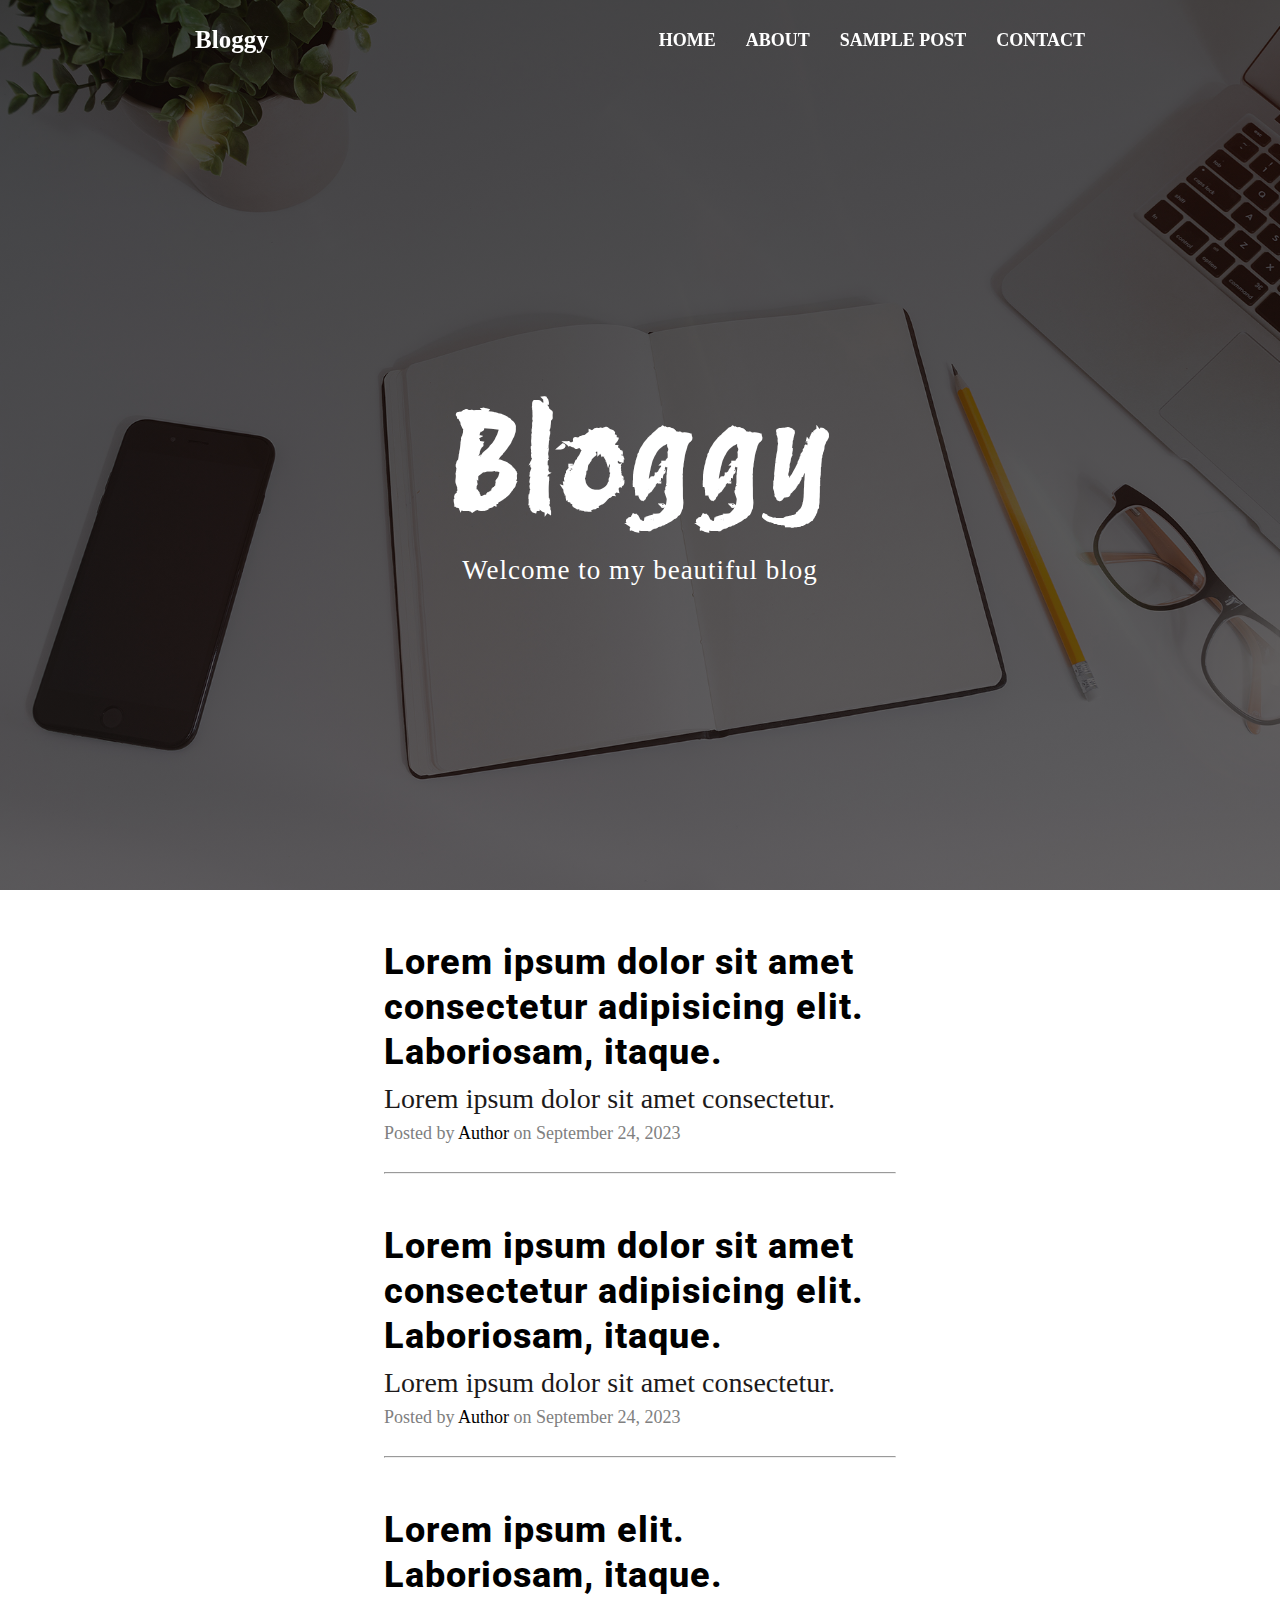
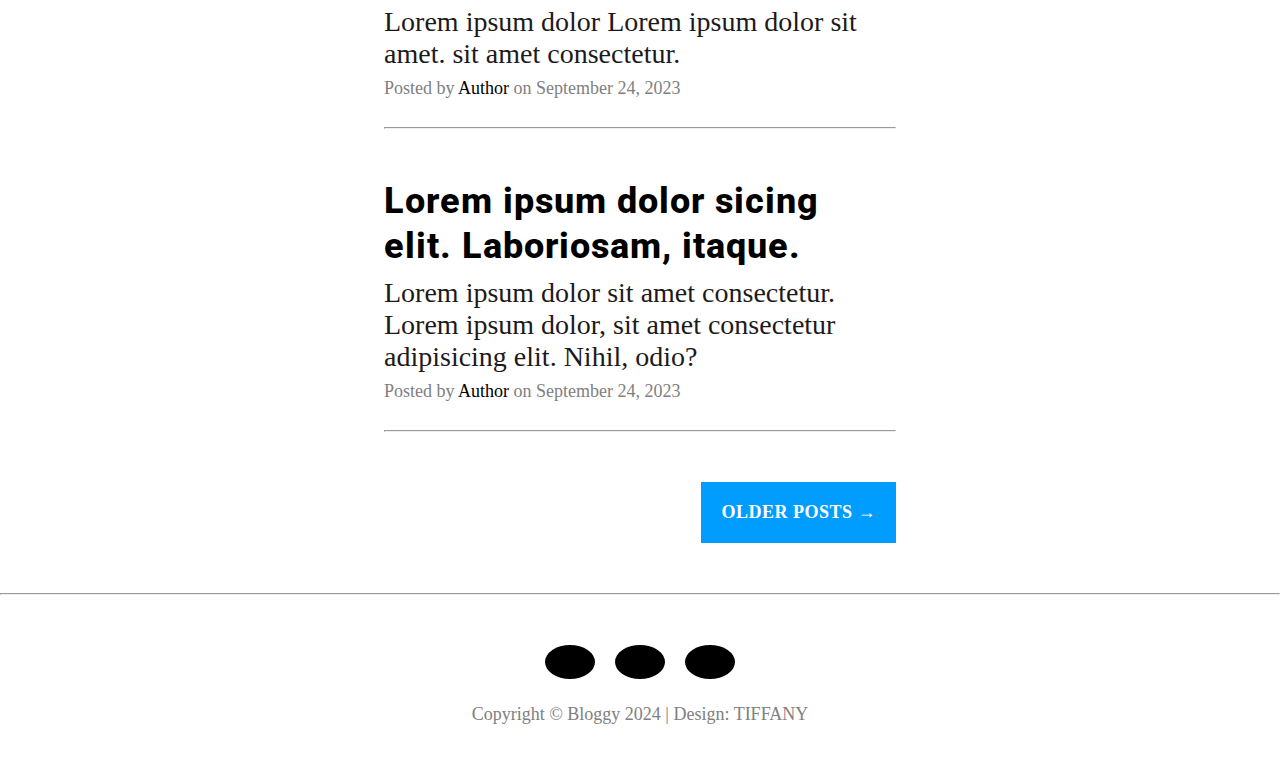
<file: index.html>
<!DOCTYPE html>
<html lang="fr">

<head>
    <meta charset="UTF-8">
    <meta name="viewport" content="width=device-width, initial-scale=1.0">
    <title>Bloggy - Acceuil</title>
    <link rel="stylesheet" href="./assets/css/style.css">

  <!-- Google Fonts -->
  <link rel="preconnect" href="https://fonts.googleapis.com">
  <link rel="preconnect" href="https://fonts.gstatic.com" crossorigin>
  <link href="https://fonts.googleapis.com/css2?family=Protest+Revolution&family=Roboto:wght@900&display=swap"
       rel="stylesheet"> 

  <!-- Font Awesome -->
  <link rel="stylesheet" href="https://cdnjs.cloudflare.com/ajax/libs/font-awesome/6.5.1/css/all.min.css"
      integrity="sha512-DTOQO9RWCH3ppGqcWaEA1BIZOC6xxalwEsw9c2QQeAIftl+Vegovlnee1c9QX4TctnWMn13TZye+giMm8e2LwA=="
      crossorigin="anonymous" referrerpolicy="no-referrer" />

<body>
    <!-- HEADER -->
    <header class="home-header">
        <div class="navigation">
            <a href="./index.html" class="logo">Bloggy</a>

            <nav>
                <label for="mobile">Menu &nbsp;<i class="fa fa-bars"></i></label>
                <input type="checkbox" id="mobile">

                <ul class="mobile-menu">
                    <li><a href="./index.html">Home</a></li>
                    <li><a href="./about.html">About</a></li>
                    <li><a href="./sample-post.html">Sample Post</a></li>
                    <li><a href="./contact.html">Contact</a></li>
                </ul>
            </nav>
        </div>

        <div class="banner">
            <h1>Bloggy</h1>
            <p>Welcome to my beautiful blog</p>
        </div>
    </header>
    <!-- FIN HEADER -->


    <!-- MAIN -->
    <main>
        <section>
            <div class="container">
                <!-- Post -->
                <div class="post">
                    <a href="./sample-post.html">
                        <h2>Lorem ipsum dolor sit amet consectetur adipisicing elit. Laboriosam, itaque.</h2>
                    </a>
                    <h3>Lorem ipsum dolor sit amet consectetur.</h3>
                    <p>Posted by <a href="">Author</a> on September 24, 2023</p>
                    <hr>
                </div>
                <!-- Fin Post -->

                <!-- Post -->
                <div class="post">
                    <a href="./sample-post.html">
                        <h2>Lorem ipsum dolor sit amet consectetur adipisicing elit. Laboriosam, itaque.</h2>
                    </a>
                    <h3>Lorem ipsum dolor sit amet consectetur.</h3>
                    <p>Posted by <a href="">Author</a> on September 24, 2023</p>
                    <hr>
                </div>
                <!-- Fin Post -->

                <!-- Post -->
                <div class="post">
                    <a href="./sample-post.html">
                        <h2>Lorem ipsum elit. Laboriosam, itaque.</h2>
                    </a>
                    <h3>Lorem ipsum dolor Lorem ipsum dolor sit amet. sit amet consectetur.</h3>
                    <p>Posted by <a href="">Author</a> on September 24, 2023</p>
                    <hr>
                </div>
                <!-- Fin Post -->

                <!-- Post -->
                <div class="post">
                    <a href="./sample-post.html">
                        <h2>Lorem ipsum dolor sicing elit. Laboriosam, itaque.</h2>
                    </a>
                    <h3>Lorem ipsum dolor sit amet consectetur. Lorem ipsum dolor, sit amet consectetur adipisicing elit. Nihil, odio?</h3>
                    <p>Posted by <a href="">Author</a> on September 24, 2023</p>
                    <hr>
                </div>
                <!-- Fin Post -->

                <!-- Button -->
                <div class="button-container">
                    <a href="" class="post-button">Older posts &rarr;</a>
                </div>
            </div>
            <hr>
        </section>
    </main>
    <!-- FIN MAIN -->


    <!-- FOOTER -->
    <footer>
        <div>
            <ul>
                <li><a href=""><i class="fa-brands fa-linkedin"></i></a></li>
                <li><a href=""><i class="fa-brands fa-linkedin"></i></a></li>
                <li><a href=""><i class="fa-brands fa-linkedin"></i></a></li>
            </ul>
            <p>Copyright &copy; Bloggy 2024 | Design: TIFFANY</p>
        </div>
    </footer>
    <!-- FIN FOOTER -->

</body>

</html>
</file>
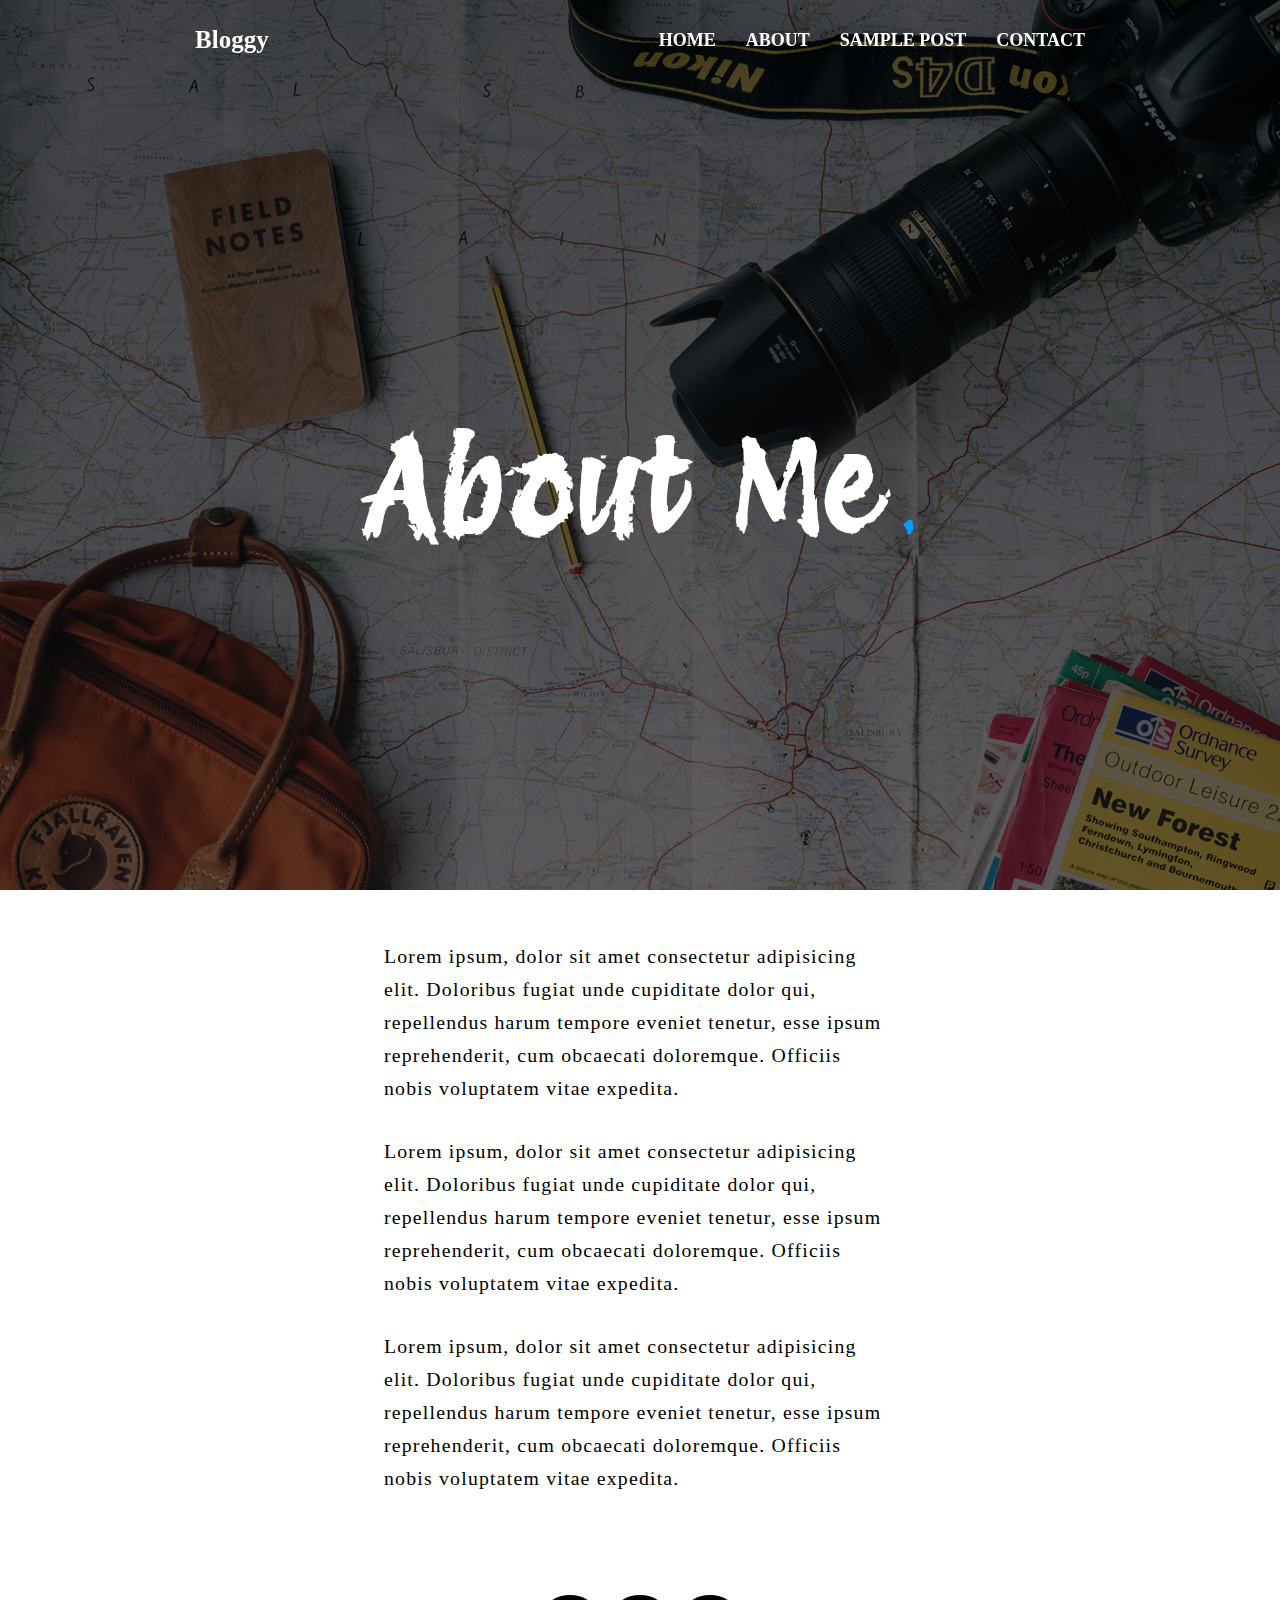
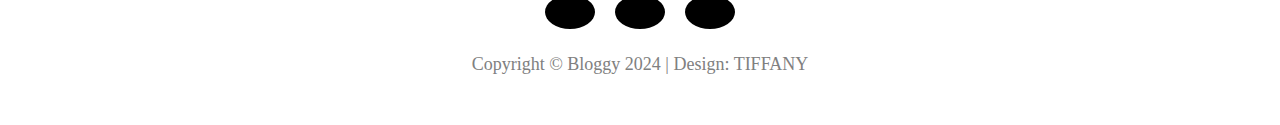
<file: about.html>
<!DOCTYPE html>
<html lang="fr">

<head>
    <meta charset="UTF-8">
    <meta name="viewport" content="width=device-width, initial-scale=1.0">
    <title>Bloggy - About</title>
    <link rel="stylesheet" href="./assets/css/style.css">
    <!-- Google Fonts -->
    <link rel="preconnect" href="https://fonts.googleapis.com">
    <link rel="preconnect" href="https://fonts.gstatic.com" crossorigin>
    <link href="https://fonts.googleapis.com/css2?family=Protest+Revolution&family=Roboto:wght@900&display=swap"
         rel="stylesheet"> 

    <!-- Font Awesome -->
    <link rel="stylesheet" href="https://cdnjs.cloudflare.com/ajax/libs/font-awesome/6.5.1/css/all.min.css"
        integrity="sha512-DTOQO9RWCH3ppGqcWaEA1BIZOC6xxalwEsw9c2QQeAIftl+Vegovlnee1c9QX4TctnWMn13TZye+giMm8e2LwA=="
        crossorigin="anonymous" referrerpolicy="no-referrer" />

<body>
    <!-- HEADER -->
    <header class="about-header">
        <div class="navigation">
            <a href="./index.html" class="logo">Bloggy</a>

            <nav>
                <label for="mobile">Menu</label>
                <input type="checkbox" id="mobile">

                <ul class="mobile-menu">
                    <li><a href="./index.html">Home</a></li>
                    <li><a href="./about.html">About</a></li>
                    <li><a href="./sample-post.html">Sample Post</a></li>
                    <li><a href="./contact.html">Contact</a></li>
                </ul>
            </nav>
        </div>

        <div class="banner">
            <h1>About Me<span class="about-title">.</span></h1>
            <!-- <p>Welcome to my beautiful blog</p> -->
        </div>
    </header>
    <!-- FIN HEADER -->


    <!-- MAIN -->
    <main>
        <section>
            <div class="container about-container">
                <p>Lorem ipsum, dolor sit amet consectetur adipisicing elit. Doloribus fugiat unde cupiditate dolor qui,
                    repellendus harum tempore eveniet tenetur, esse ipsum reprehenderit, cum obcaecati doloremque.
                    Officiis nobis voluptatem vitae expedita.</p>
                <p>Lorem ipsum, dolor sit amet consectetur adipisicing elit. Doloribus fugiat unde cupiditate dolor qui,
                    repellendus harum tempore eveniet tenetur, esse ipsum reprehenderit, cum obcaecati doloremque.
                    Officiis nobis voluptatem vitae expedita.</p>
                <p>Lorem ipsum, dolor sit amet consectetur adipisicing elit. Doloribus fugiat unde cupiditate dolor qui,
                    repellendus harum tempore eveniet tenetur, esse ipsum reprehenderit, cum obcaecati doloremque.
                    Officiis nobis voluptatem vitae expedita.</p>
            </div>
        </section>
    </main>
    <!-- FIN MAIN -->


     <!-- FOOTER -->
     <footer>
        <div>
            <ul>
                <li><a href=""><i class="fa-brands fa-linkedin"></i></a></li>
                <li><a href=""><i class="fa-brands fa-linkedin"></i></a></li>
                <li><a href=""><i class="fa-brands fa-linkedin"></i></a></li>
            </ul>
            <p>Copyright &copy; Bloggy 2024 | Design: TIFFANY</p>
        </div>
    </footer>
    <!-- FIN FOOTER -->

</body>

</html>
</file>
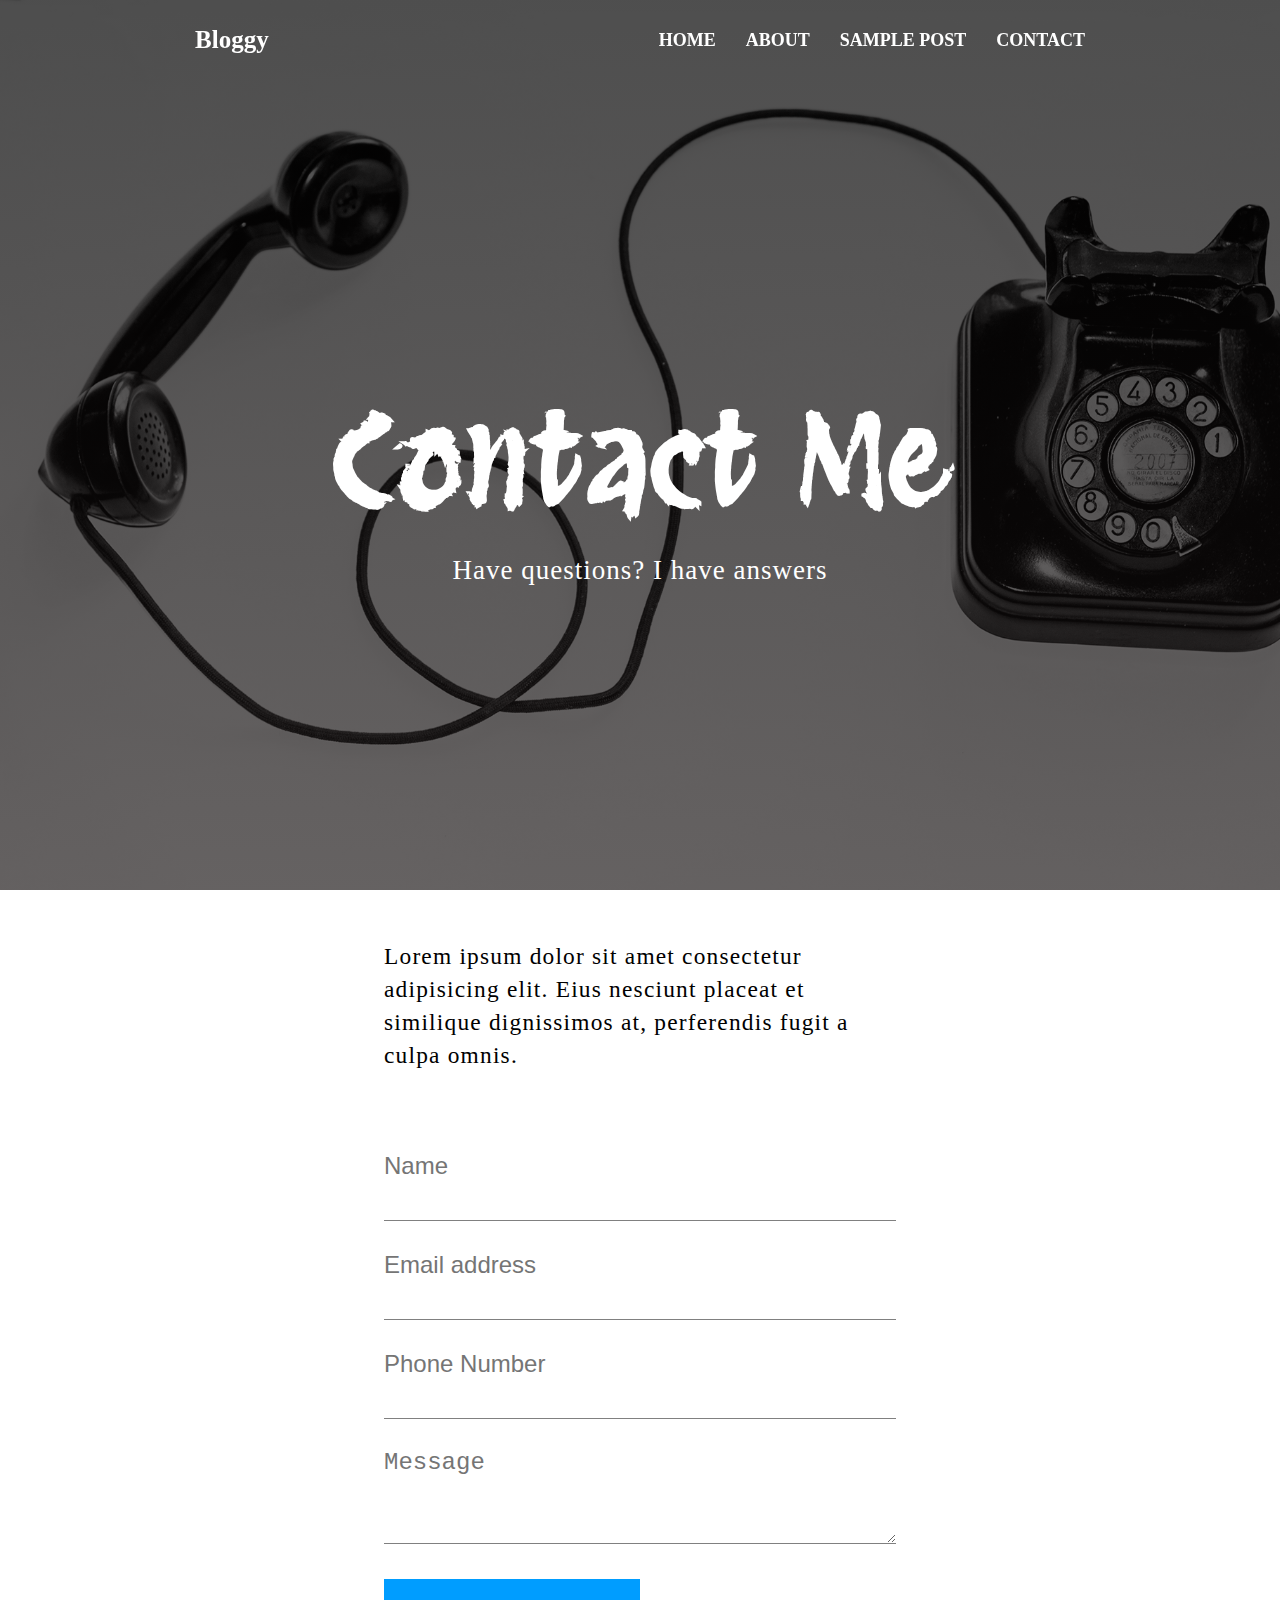
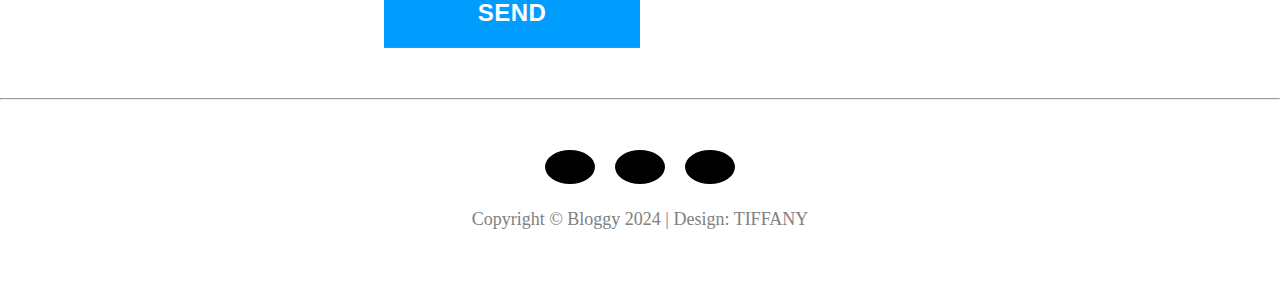
<file: contact.html>
<!DOCTYPE html>
<html lang="fr">

<head>
    <meta charset="UTF-8">
    <meta name="viewport" content="width=device-width, initial-scale=1.0">
    <title>Bloggy - Contact</title>
    <link rel="stylesheet" href="./assets/css/style.css">
    <!-- Google Fonts -->
    <link rel="preconnect" href="https://fonts.googleapis.com">
    <link rel="preconnect" href="https://fonts.gstatic.com" crossorigin>
    <link href="https://fonts.googleapis.com/css2?family=Protest+Revolution&family=Roboto:wght@900&display=swap"
         rel="stylesheet"> 

    <!-- Font Awesome -->
    <link rel="stylesheet" href="https://cdnjs.cloudflare.com/ajax/libs/font-awesome/6.5.1/css/all.min.css"
        integrity="sha512-DTOQO9RWCH3ppGqcWaEA1BIZOC6xxalwEsw9c2QQeAIftl+Vegovlnee1c9QX4TctnWMn13TZye+giMm8e2LwA=="
        crossorigin="anonymous" referrerpolicy="no-referrer" />

<body>
    <!-- HEADER -->
    <header class="contact-header">
        <div class="navigation">
            <a href="./index.html" class="logo">Bloggy</a>

            <nav>
                <label for="mobile">Menu</label>
                <input type="checkbox" id="mobile">

                <ul class="mobile-menu">
                    <li><a href="./index.html">Home</a></li>
                    <li><a href="./about.html">About</a></li>
                    <li><a href="./sample-post.html">Sample Post</a></li>
                    <li><a href="./contact.html">Contact</a></li>
                </ul>
            </nav>
        </div>

        <div class="banner">
            <h1>Contact Me</h1>
            <p>Have questions? I have answers</p>
        </div>
    </header>
    <!-- FIN HEADER -->


    <!-- MAIN -->
    <main>
        <section>
            <div class="container contact-container">
                <p>Lorem ipsum dolor sit amet consectetur adipisicing elit. Eius nesciunt placeat et similique
                    dignissimos at, perferendis fugit a culpa omnis.</p>

                <form>
                    <div>
                        <input type="text" placeholder="Name">
                    </div>
                    <div>
                        <input type="email" placeholder="Email address">
                    </div>

                    <div>
                        <input type="text" placeholder="Phone Number" value="">
                    </div>
                    <div>
                        <textarea cols="30" rows="2" placeholder="Message"></textarea>
                    </div>
                    <!-- Button -->
                    <div> 
                        <input type="submit" value="Send" class="send-message">
                    </div>
                </form>
            </div>
            <hr>
        </section>
    </main>
    <!-- FIN MAIN -->


    <!-- FOOTER -->
    <footer>
        <div>
            <ul>
                <li><a href=""><i class="fa-brands fa-linkedin"></i></a></li>
                <li><a href=""><i class="fa-brands fa-linkedin"></i></a></li>
                <li><a href=""><i class="fa-brands fa-linkedin"></i></a></li>
            </ul>
            <p>Copyright &copy; Bloggy 2024 | Design: TIFFANY</p>
        </div>
    </footer>
    <!-- FIN FOOTER -->

</body>

</html>
</file>
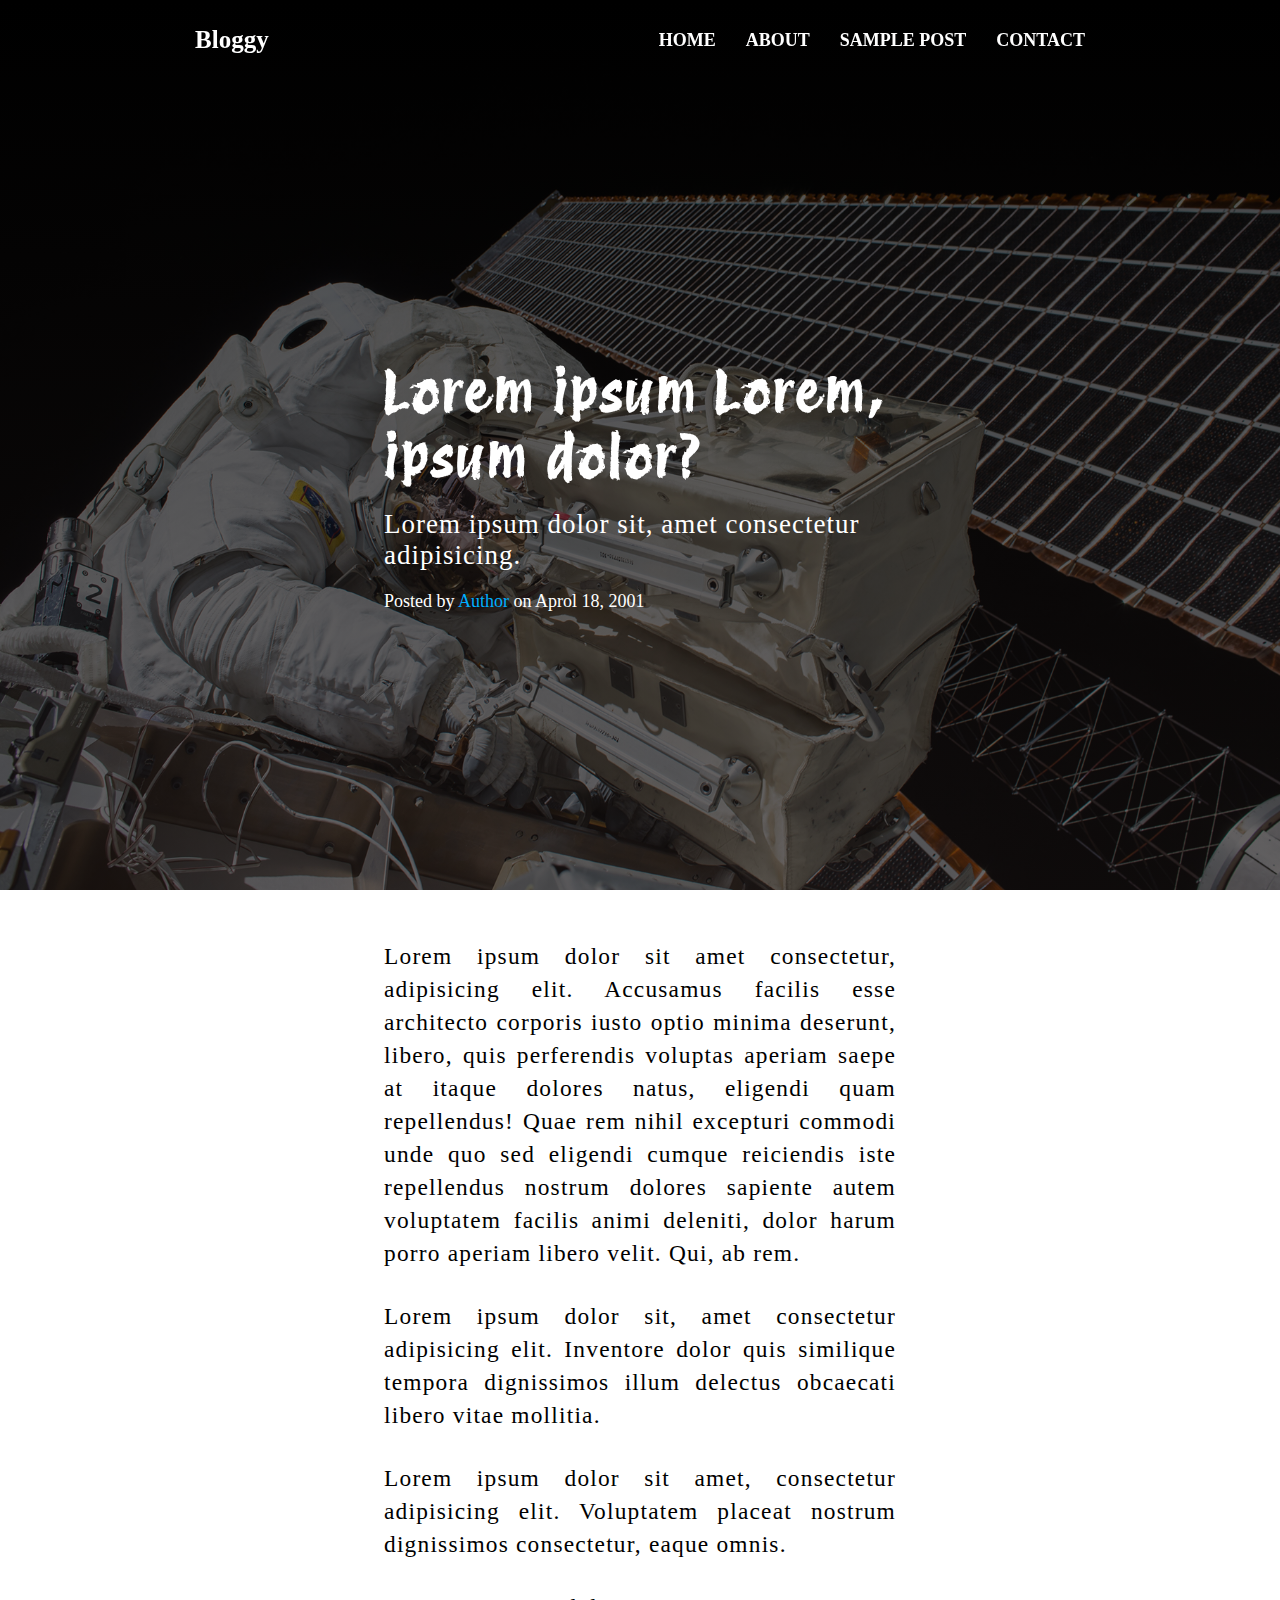
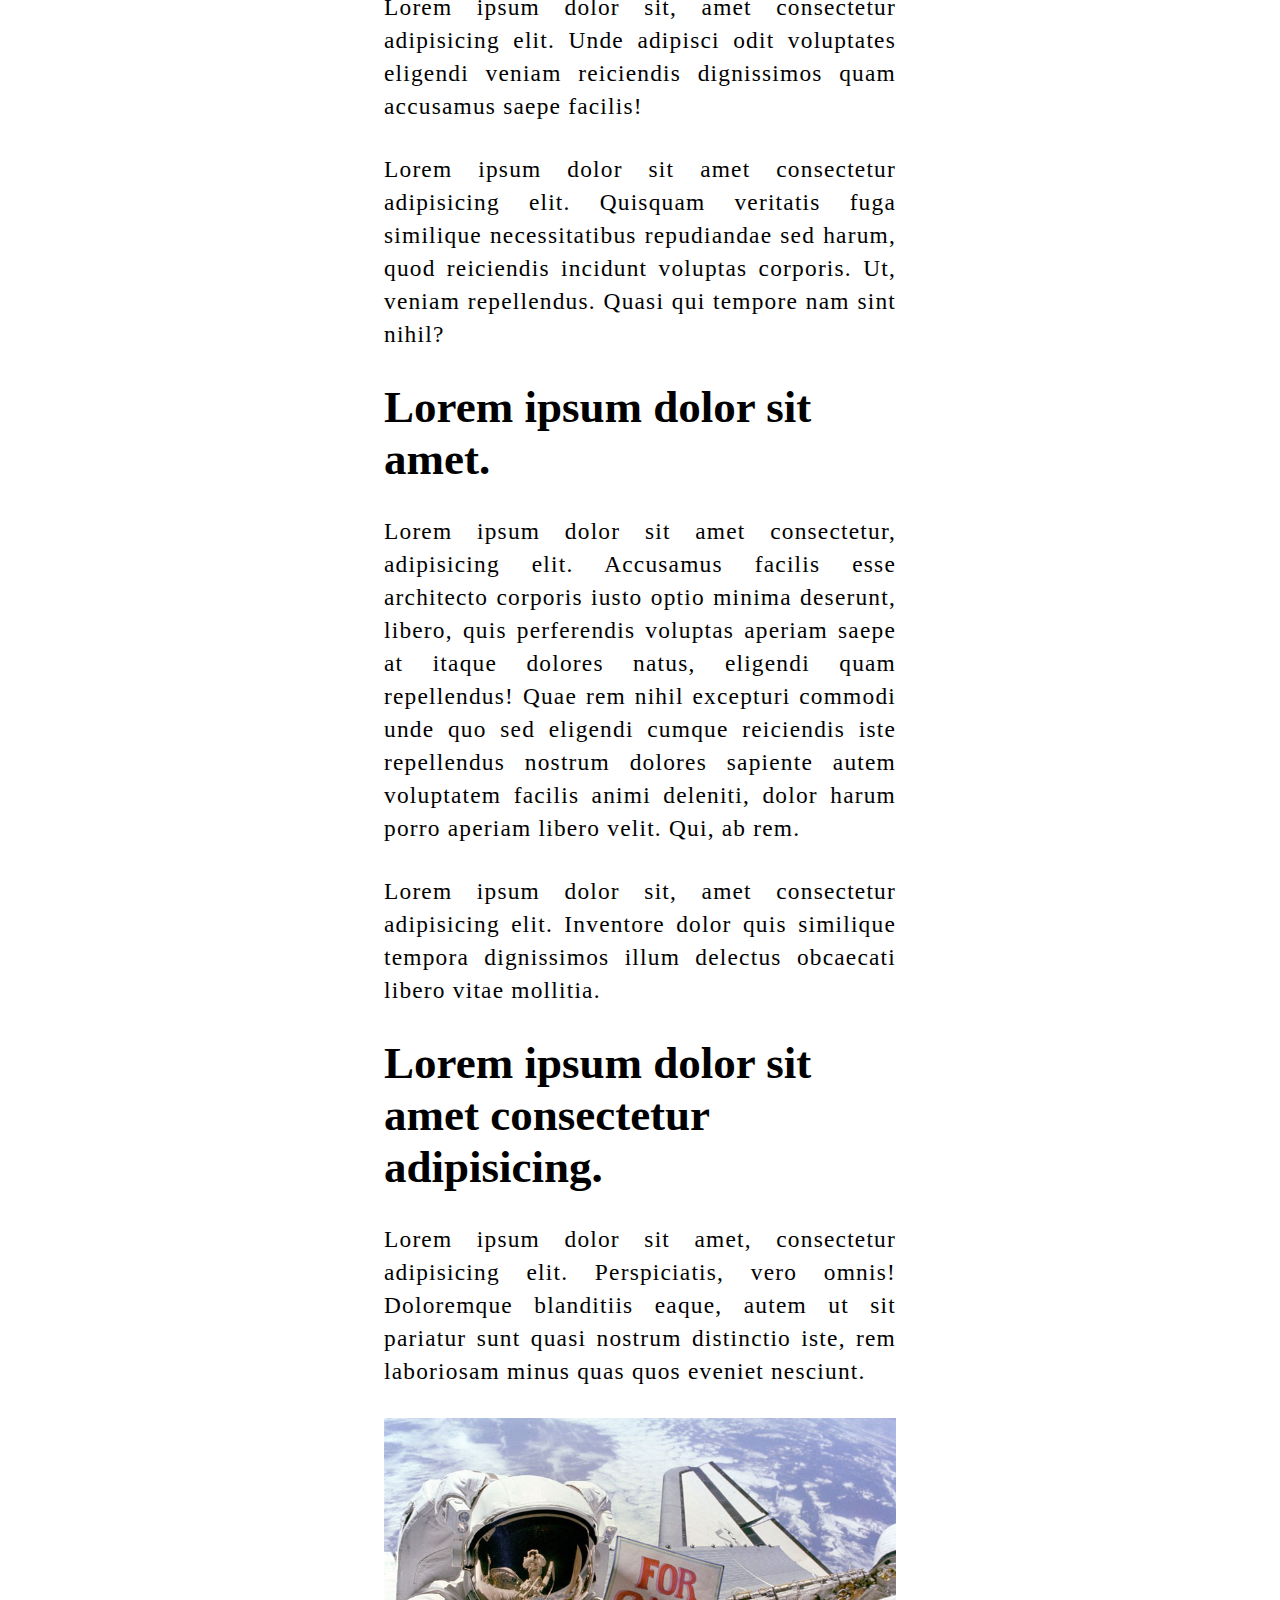
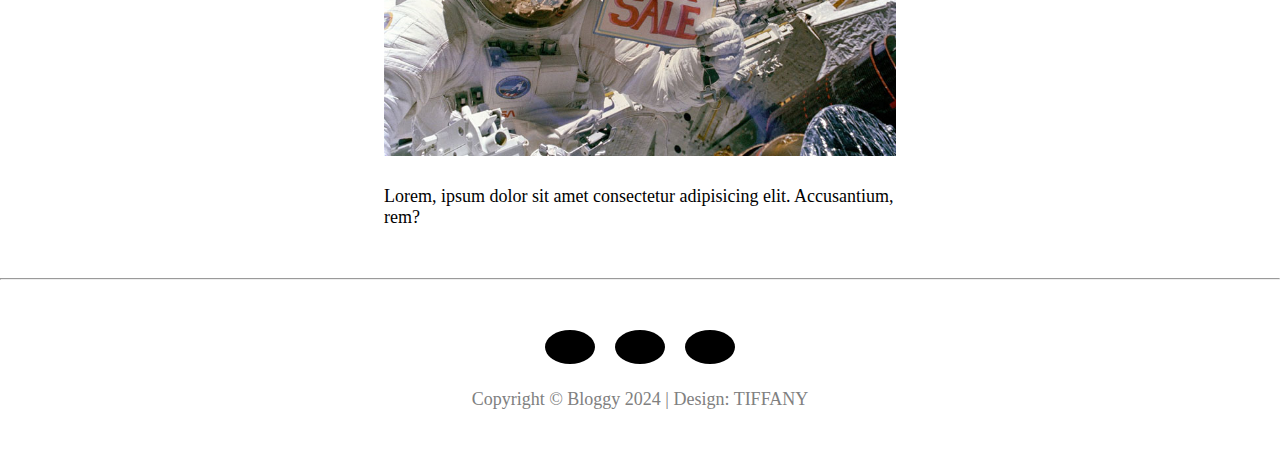
<file: sample-post.html>
<!DOCTYPE html>
<html lang="fr">

<head>
    <meta charset="UTF-8">
    <meta name="viewport" content="width=device-width, initial-scale=1.0">
    <title>Bloggy - Sample post</title>
    <link rel="stylesheet" href="./assets/css/style.css">
    <!-- 
    <!-- Google Fonts -->
    <link rel="preconnect" href="https://fonts.googleapis.com">
    <link rel="preconnect" href="https://fonts.gstatic.com" crossorigin>
    <link href="https://fonts.googleapis.com/css2?family=Protest+Revolution&family=Roboto:wght@900&display=swap"
         rel="stylesheet"> 

    <!-- Font Awesome -->
    <link rel="stylesheet" href="https://cdnjs.cloudflare.com/ajax/libs/font-awesome/6.5.1/css/all.min.css"
        integrity="sha512-DTOQO9RWCH3ppGqcWaEA1BIZOC6xxalwEsw9c2QQeAIftl+Vegovlnee1c9QX4TctnWMn13TZye+giMm8e2LwA=="
        crossorigin="anonymous" referrerpolicy="no-referrer" />

<body>
    <!-- HEADER -->
    <header class="sample-post-header">
        <div class="navigation">
            <a href="./index.html" class="logo">Bloggy</a>

            <nav>
                <label for="mobile">Menu</label>
                <input type="checkbox" id="mobile">

                <ul class="mobile-menu">
                    <li><a href="./index.html">Home</a></li>
                    <li><a href="./about.html">About</a></li>
                    <li><a href="./sample-post.html">Sample Post</a></li>
                    <li><a href="./contact.html">Contact</a></li>
                </ul>
            </nav>
        </div>

        <div class="banner post-banner">
            <h1>Lorem ipsum Lorem, ipsum dolor?</h1>
            <p>Lorem ipsum dolor sit, amet consectetur adipisicing.</p>
            <small>Posted by <a href="">Author</a> on Aprol 18, 2001</small>
        </div>
    </header>
    <!-- FIN HEADER -->


    <!-- MAIN -->
    <main>
        <section>
            <div class="container sample-post-container">
                <p>Lorem ipsum dolor sit amet consectetur, adipisicing elit. Accusamus facilis esse architecto corporis
                    iusto optio minima deserunt, libero, quis perferendis voluptas aperiam saepe at itaque dolores
                    natus, eligendi quam repellendus!
                    Quae rem nihil excepturi commodi unde quo sed eligendi cumque reiciendis iste repellendus nostrum
                    dolores sapiente autem voluptatem facilis animi deleniti, dolor harum porro aperiam libero velit.
                    Qui, ab rem.</p>
                <p>Lorem ipsum dolor sit, amet consectetur adipisicing elit. Inventore dolor quis similique tempora
                    dignissimos illum delectus obcaecati libero vitae mollitia.</p>
                <p>Lorem ipsum dolor sit amet, consectetur adipisicing elit. Voluptatem placeat nostrum dignissimos
                    consectetur, eaque omnis.</p>
                <p>Lorem ipsum dolor sit, amet consectetur adipisicing elit. Unde adipisci odit voluptates eligendi
                    veniam reiciendis dignissimos quam accusamus saepe facilis!</p>
                <p>Lorem ipsum dolor sit amet consectetur adipisicing elit. Quisquam veritatis fuga similique
                    necessitatibus repudiandae sed harum, quod reiciendis incidunt voluptas corporis. Ut, veniam
                    repellendus. Quasi qui tempore nam sint nihil?</p>

                <h2>Lorem ipsum dolor sit amet.</h2>

                <p>Lorem ipsum dolor sit amet consectetur, adipisicing elit. Accusamus facilis esse architecto corporis
                    iusto optio minima deserunt, libero, quis perferendis voluptas aperiam saepe at itaque dolores
                    natus, eligendi quam repellendus!
                    Quae rem nihil excepturi commodi unde quo sed eligendi cumque reiciendis iste repellendus nostrum
                    dolores sapiente autem voluptatem facilis animi deleniti, dolor harum porro aperiam libero velit.
                    Qui, ab rem.</p>
                <p>Lorem ipsum dolor sit, amet consectetur adipisicing elit. Inventore dolor quis similique tempora
                    dignissimos illum delectus obcaecati libero vitae mollitia.</p>

                <h2>Lorem ipsum dolor sit amet consectetur adipisicing.</h2>
                <P>Lorem ipsum dolor sit amet, consectetur adipisicing elit. Perspiciatis, vero omnis! Doloremque
                    blanditiis eaque, autem ut sit pariatur sunt quasi nostrum distinctio iste, rem laboriosam minus
                    quas quos eveniet nesciunt. </P>
                <img src="./assets/images/post-sample-image.jpg" alt="Astronaute">
                <small>Lorem, ipsum dolor sit amet consectetur adipisicing elit. Accusantium, rem?</small>

            </div>
            <hr>
        </section>
    </main>
    <!-- FIN MAIN -->


    <!-- FOOTER -->
    <footer>
        <div>
            <ul>
                <li><a href=""><i class="fa-brands fa-linkedin"></i></a></li>
                <li><a href=""><i class="fa-brands fa-linkedin"></i></a></li>
                <li><a href=""><i class="fa-brands fa-linkedin"></i></a></li>
            </ul>
            <p>Copyright &copy; Bloggy 2024 | Design: TIFFANY</p>
        </div>
    </footer>
    <!-- FIN FOOTER -->

</body>

</html>
</file>
<file: assets/css/style.css>
* {
    margin: 0;
    padding: 0;
    list-style-type: none;
    text-decoration: none;
    font-size: 18px;
    box-sizing: border-box;
}

body {
    width: 100%;
    overflow-x: hidden;
}


/* HEADER */
header.home-header {
    background: linear-gradient(rgba(0, 0, 0, 0.689), rgba(21, 16, 16, 0.655)), url(../images/home-bg.jpg);
    /* background: url("../images/home-bg.jpg") center; */
    background-size: cover;
}

header.about-header {
    background: linear-gradient(rgba(0, 0, 0, 0.689), rgba(21, 16, 16, 0.655)), url(../images/about-bg.jpg);
    /* background: url("../images/home-bg.jpg") center; */
    background-size: cover;
}

header.contact-header {
    background: linear-gradient(rgba(0, 0, 0, 0.689), rgba(21, 16, 16, 0.655)), url(../images/contact-bg.jpg);
    /* background: url("../images/home-bg.jpg") center; */
    background-size: cover;
}

header.sample-post-header {
    background: linear-gradient(rgba(0, 0, 0, 0.689), rgba(21, 16, 16, 0.655)), url(../images/post-bg.jpg);
    /* background: url("../images/home-bg.jpg") center; */
    background-size: cover;
}


.navigation {
    display: flex;
    justify-content: space-around;
    align-items: center;
    height: 80px;
    /* background-color: black; */

    position: sticky;
    top: 0;
}

.navigation a.logo {
    color: white;
    font-size: 25px;
    font-weight: bold;
}

.navigation nav ul {
    display: flex;
    column-gap: 30px;
}

.navigation nav ul li a {
    color: white;
    font-weight: bold;
    text-transform: uppercase;
}

/* NAVIGATION SUR MOBILE */
header nav label {
    color: rgba(0, 0, 0, 0.513);
    border: 1px solid rgb(0, 0, 0);
    display: none;
    text-transform: uppercase;
    font-size: 0.75rem;
    padding: 0.75rem;
}

header nav input#mobile {
    display: none;
}



/* BANNER */
header .banner {
    /* background-color: antiquewhite; */
    display: flex;
    justify-content: center;
    align-items: center;
    flex-direction: column;
    row-gap: 20px;
    height: 90vh;
}

.banner h1 {
    color: white;
    font-size: 7rem;
    letter-spacing: 2px;
    font-family: 'Protest Revolution', sans-serif;
    /* font-family: 'Roboto', sans-serif; */
    font-weight: 800;
    text-align: center;
}

.banner .about-title {
    color: #009dff;
    padding-left: 15px;
    font-size: 3rem;

}

.banner p {
    color: white;
    font-size: 1.5rem;
    text-align: center;
    letter-spacing: 1px;
}

/* Sample post banner */
header .post-banner {
    width: 40%;
    margin: auto;

    display: flex;
    flex-direction: column;
    /* justify-content: flex-start; */
    align-items: flex-start;
    row-gap: 20px;

}

header .post-banner h1 {
    color: rgb(255, 255, 255);
    font-size: 3rem;
    letter-spacing: 2px;
    font-family: 'Protest Revolution', sans-serif;
    font-weight: 800;
    text-align: left;
}

header .post-banner p {
    color: rgb(255, 255, 255);
    font-size: 1.5rem;
    text-align: left;
    letter-spacing: 1px;
}

header .post-banner small {
    color: white;
    text-align: left;
}

header .post-banner small a {
    color: rgb(0, 174, 255);
    text-align: left;
}

/* POSTS */
.container {
    /* background-color: antiquewhite; */
    width: 40%;
    margin: auto;

    display: flex;
    flex-direction: column;
    row-gap: 30px;

    padding: 50px 0;
}

.container .post {
    display: flex;
    flex-direction: column;
    row-gap: 8px;
}

.container .post hr {
    margin: 20px 0;
}

.container .post a h2 {
    font-size: 2rem;
    line-height: 45px;
    letter-spacing: 1px;
    color: black;
    font-weight: 800;
    font-family: 'Roboto', sans-serif;

}

.container .post h3 {
    font-size: 28px;
    font-weight: lighter;
    color: rgb(29, 26, 26);
}

.container .post p {
    color: gray;
}

.container .post p a {
    color: black;
}

/* About */
.about-container p {
    line-height: 33px;
    font-size: 1.1rem;
    letter-spacing: 1.2px;
    color: black;
}

/* Contact */
.contact-container p {
    line-height: 33px;
    font-size: 1.3rem;
    letter-spacing: 1.2px;
    color: black;
    margin-bottom: 50px;
}

.contact-container form {
    /* background-color: aliceblue; */
    display: flex;
    flex-direction: column;
    row-gap: 30px;
    width: 100%;
}

.contact-container form input,
textarea {
    width: 100%;
    outline: none;
    padding-bottom: 40px;
    border: none;
    border-bottom: 1px solid gray;
    font-size: 24px;
}

.contact-container form input.send-message {
    background-color: #009dff;
    padding: 20px;
    color: white;
    text-transform: uppercase;
    font-weight: bold;
    letter-spacing: 0.5px;
    width: 50%;
}

/* Sample post */

.sample-post-container p {
    line-height: 33px;
    font-size: 1.3rem;
    letter-spacing: 1.2px;
    text-align: justify;
    color: black;
}

.sample-post-container h2 {
    font-size: 45px;
}


/* BUTTON OLDER POSTS */
.container div .post-button {
    background-color: #009dff;
    padding: 20px;
    color: white;
    text-transform: uppercase;
    font-weight: bold;
    letter-spacing: 0.5px;
}

.container .button-container {
    display: flex;
    justify-content: flex-end;
}


/* FOOTER */
footer {
    display: flex;
    justify-content: center;
    padding: 50px 0;
}

/* footer div {
    background-color: antiquewhite;

} */

footer div ul {
    display: flex;
    justify-content: center;
    column-gap: 20px;
    margin-bottom: 20px;
}

footer div ul li a i {
    font-size: 35px;
    color: white;
    background-color: black;
    display: inline-block;
    padding: 17px 25px;
    border-radius: 50%;
}

footer div p {
    color: gray;
}

/* MEDIA QUERY */
@media screen and (max-width: 992px) {

    /* NAV */

    .banner h1 {
        font-size: 3rem;
    }

    .banner p {
        font-size: 0.9rem;
    }

    .navigation {
        background-color: white;
    }

    .navigation a.logo {
        color: rgba(0, 0, 0, 0.902);
    }

    header nav label {

        color: rgba(0, 0, 0, 0.565);
    }

    header nav ul.mobile-menu {
        display: none;
    }

    header nav label {
        display: flex;
    }

    header nav input#mobile:checked+ul.mobile-menu {
        display: flex;
        flex-direction: column;
        background-color: rgb(255, 255, 255);
        row-gap: 30px;
        position: absolute;
        top: 100%;
        right: 0;
        width: 100%;
        padding: 30px 20px;
    }

    .navigation {
        justify-content: space-between;
        padding: 0 20px;
    }

    .container {
        width: 80%;
        padding-left: 10px;
        padding-right: 10px;
    }

    .navigation nav ul li a {
        color: rgb(86, 84, 84);
        font-size: 16px;
    }

    /* POSTS */
    .container .post a h2 {

        font-size: 1.875rem;
        line-height: 45px;
    }

    .container .post h3 {
        font-size: 25px;
    }

    .container .post p {
        font-size: 15px;
    }

    /* BUTTON OLDER POSTS */
    .container div .post-button {
        padding: 13px;
    }

    /* FOOTER */
    footer {
        padding: 30px 0;
    }

    footer div ul li a {
        font-size: 22px;
        padding: 15px 20px;
    }

    footer div p {
        font-size: 16px;
    }

    footer div ul li a {
        font-size: 17px;
        padding: 12px 15px;
    }

    /* Contact */
    .contact-container p {
        font-size: 1.1rem;
        margin-bottom: 40px;
    }

    .contact-container form input,
    textarea {
        padding-bottom: 25px;
        font-size: 18px;
    }

    .contact-container form input.send-message {
        padding: 15px;

    }

    /* Sample post */
    header .post-banner {
        width: 80%;
    }

    header .post-banner h1 {
        font-size: 1.75rem;
    }

    .header .post-banner p {

        font-size: 1.1rem;
    }

    .sample-post-container p {
        font-size: 1.1rem;
    }

    .sample-post-container h2 {
        font-size: 1.5rem;
    }

}

@media screen and (max-width: 400px) {
    .container div .post-button {
        padding: 10px;
        font-size: 15px;
    }

    .container .post a h2 {
        font-size: 1.5rem;
        line-height: 32px;
    }

    footer div ul {
        column-gap: 5px;
    }

    footer div ul li a i {
        font-size: 20px;
        padding: 10px 16px;
    }

    footer div p {
        font-size: 15px;
    }

    header nav label {
        padding: 5px 10px;
    }
    footer div ul li a {
        padding: 5px;
    }
    footer div p{
        font-size: 13px;
    }
}
</file>
